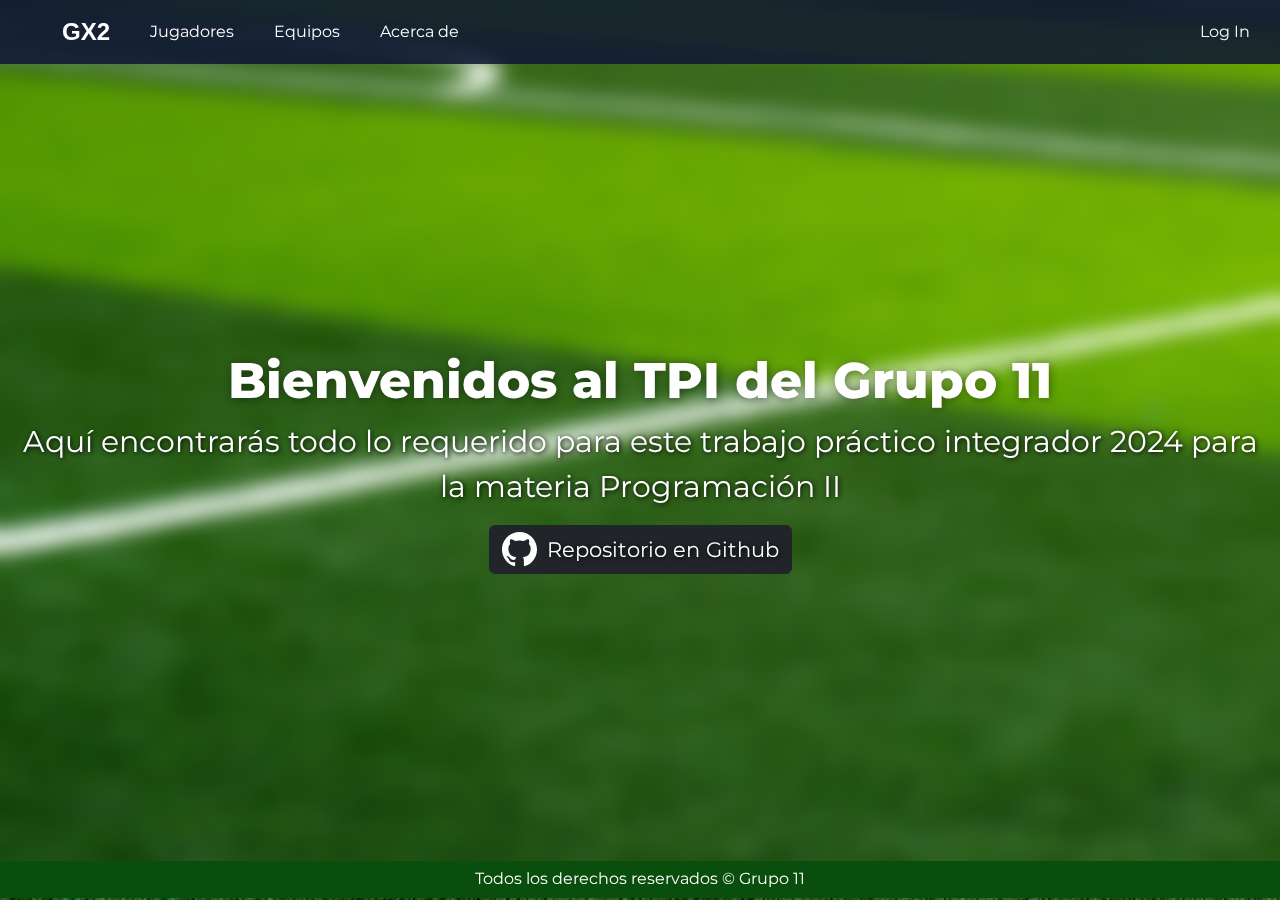
<file: TPI-Grupo11/frontend/index.html>
<!DOCTYPE html>
<html lang="en">
<head>
    <meta charset="UTF-8">
    <meta name="viewport" content="width=device-width, initial-scale=1.0">
    <link rel="shortcut icon" href="/assets/ilustracion-vector-plano-icono-pelota-futbol-fondo_721813-1221.avif">
    <link href="https://cdn.jsdelivr.net/npm/bootstrap@5.3.3/dist/css/bootstrap.min.css" rel="stylesheet" integrity="sha384-QWTKZyjpPEjISv5WaRU9OFeRpok6YctnYmDr5pNlyT2bRjXh0JMhjY6hW+ALEwIH" crossorigin="anonymous">
    <link rel="stylesheet" href="./styles/index.css">
    <link rel="stylesheet" href="./styles/general-styles.css">
    <title>TPI Programación II</title>
</head>
<body>
    <nav class="menu">
        <ul>
            <li class="nav-item">
                <p id="navtitle"><a href="/index.html">GX2</a></p>
            </li>
            <li class="nav-item">
                <a href="/jugadores.html">Jugadores</a>
            </li>
            <li class="drop-down">
                <a href="/equipos.html">Equipos</a>
                <div class="mega-menu fadeIn animated">
                    <span class="left-images">
                        <a href="/login.html"><img src="assets/aPL.jpg"
                                alt="Registrese en nuestro sitio"></a>
                        <p>¡Registrate ya en nuestro sitio!</p>
                    </span>
                    <span class="categories-list">
                        <p class="drtit">¡Únete a la emoción de la Premier League! ⚽🎉<br></p>
                        <p>No te pierdas la oportunidad de ser parte de la liga de fútbol más emocionante del mundo.
                            Disfruta de contenido exclusivo, sigue a tus equipos favoritos, mantente al día
                            con los resultados en tiempo real y vive la acción como nunca antes. ¡Inscríbete y
                            comienza a disfrutar de todo lo que la Premier League tiene para ofrecerte!
                        </p>
                    </span>
                </div>
            </li>
            <li>
                <a href="/acerca-de.html">Acerca de</a>
            </li>
        </ul>
        <ul>
            <li class="nav-item">
                <a class="nav-link active text-light" aria-current="page">
                    <p id="login"></p>
                </a>
            </li>
        </ul>
        <div id="menutoggle">
            <i class="fa fa-bars"></i>
        </div>
    </nav>

    <main class="container-fluid">
        <div class="main-text">
            <h1>Bienvenidos al TPI del Grupo 11</h1>
            <p>Aquí encontrarás todo lo requerido para este trabajo práctico integrador 2024 para la materia Programación II</p>
            <a class="nav-link active" href="https://github.com/MilanesaConPure/Tpi-Grupo11-Final">
                <button class="btn btn-dark">
                    <svg xmlns="http://www.w3.org/2000/svg" width="35" height="35" fill="currentColor" class="bi bi-github" viewBox="0 0 16 16">
                        <path d="M8 0C3.58 0 0 3.58 0 8c0 3.54 2.29 6.53 5.47 7.59.4.07.55-.17.55-.38 0-.19-.01-.82-.01-1.49-2.01.37-2.53-.49-2.69-.94-.09-.23-.48-.94-.82-1.13-.28-.15-.68-.52-.01-.53.63-.01 1.08.58 1.23.82.72 1.21 1.87.87 2.33.66.07-.52.28-.87.51-1.07-1.78-.2-3.64-.89-3.64-3.95 0-.87.31-1.59.82-2.15-.08-.2-.36-1.02.08-2.12 0 0 .67-.21 2.2.82.64-.18 1.32-.27 2-.27s1.36.09 2 .27c1.53-1.04 2.2-.82 2.2-.82.44 1.1.16 1.92.08 2.12.51.56.82 1.27.82 2.15 0 3.07-1.87 3.75-3.65 3.95.29.25.54.73.54 1.48 0 1.07-.01 1.93-.01 2.2 0 .21.15.46.55.38A8.01 8.01 0 0 0 16 8c0-4.42-3.58-8-8-8"/>
                    </svg>
                    <p>Repositorio en Github</p>
                </button>
            </a>
        </div>
    </main>
    <footer>
        <p>Todos los derechos reservados © Grupo 11</p>
    </footer>
    <script src="./javascript/isLogin.js"></script>
    <script src="https://cdn.jsdelivr.net/npm/bootstrap@5.3.3/dist/js/bootstrap.bundle.min.js" integrity="sha384-YvpcrYf0tY3lHB60NNkmXc5s9fDVZLESaAA55NDzOxhy9GkcIdslK1eN7N6jIeHz" crossorigin="anonymous"></script>
</body>
</html>
</file>
<file: TPI-Grupo11/frontend/styles/index.css>
body{
    background-image: url('../assets/wallpaper.jpg');
}

nav.menu {
    padding: 0;
    background: #0e1435d9;
    display: flex;
    justify-content: space-between;
    margin: auto;
}

ul {
    display: flex;
    flex-direction: row;
    align-items: center;
    gap: 20px;
    margin: 0 20px;
}

.menu ul li {
    margin: 10px 0;
    list-style: none;
    color: #fff;
    cursor: pointer;
}

.menu ul li a {
    text-decoration: none;
    color: #fff;
    margin: auto;
    padding: 10px;
}

.menu ul li a:hover {
    background: #ffffff3d;
    color: #fff;
    transition-duration: 0.3s;
}

.menu ul li a p {
    margin: 0;
}

#navtitle {
    margin: auto 0;
}
.izqnav {
    display: flex;
    justify-content: flex-end;
    list-style: none;
    align-items: center;
    margin: auto;
    color: #fff;
}

.izqnav ul {
    align-items: center;
}

.izqnav > ul li a {
    text-decoration: none;
    color: #fff;
    align-items: center;
}

.izqnav > ul li a:hover {
    background: #ffffff3d;
    color: #fff;
    transition-duration: 0.3s;
}

/* Dropdown */
.drop-down {
    position: relative;
}

.mega-menu {
    display: none;
    position: absolute;
    top: 100%;
    left: 0;
    width: 650px;
    padding: 20px;
    background-color: rgba(9, 9, 49, 0.952);
    z-index: 1000;
    flex-wrap: wrap;
    align-content: center;
}

.mega-menu.display-on {
    display: flex;
}

.left-images, .categories-list {
    flex: 1;
    margin-right: 20px;
    min-width: 250px;
}

.left-images img {
    max-height: 250px;
    width: auto;
    display: block;
    padding-left: 20px;
}

/* Categorías */
.mega-menu .categories-list ul {
    list-style-type: none;
    padding: 0;
}

.mega-menu .categories-list ul li {
    margin-bottom: 5px;
}

.categories-list ul span {
    font-weight: bold;
    display: block;
    margin-bottom: 10px;
    line-height: 0.5rem;
}

#menutoggle {
    display: none;
    cursor: pointer;
    font-size: 30px;
    color: #fff;
    padding: 10px;
}

#menutoggle i {
    color: #fff;
    font-size: 33px;
    margin: 0;
    padding: 0;
}

@media (max-width: 768px) {
    #menutoggle {
        display: block;
    }

    .menu ul {
        display: none;
    }

    .menu.active ul {
        display: block;
    }
}

/* Otros Estilos */
#navtitle {
    font-size: 24px;
    font-family: Verdana, Geneva, Tahoma, sans-serif;
    font-weight: bold;
}

#navtitle a:hover {
    background: none;
}
main{
    height: 88.5vh;
    margin: auto;
    width: 100%;
    justify-content: center;
    display: flex;
    flex-direction: column;
    color: white;
    align-items: center;
    text-align: center;
}
.main-text h1{
    font-size: 50px;
    text-shadow: 1px 1px 10px rgba(0, 0, 0, 0.425);
    font-weight: 800;
}
.main-text p{
    text-shadow: 1px 1px 5px rgb(0, 0, 0);
    font-size: 30px;
}
.main-text a button{
    display: flex;
    margin: auto;
    justify-content: center;
    gap: 10px;
    text-align: center;
}
.main-text a button p{
    margin: auto;
    font-size: 1.3rem;
}
</file>
<file: TPI-Grupo11/frontend/styles/general-styles.css>
@import url('https://fonts.googleapis.com/css2?family=Montserrat:ital,wght@0,100..900;1,100..900&display=swap');

body{
    font-family: 'Montserrat', sans-serif;
    backdrop-filter: blur(10px);
}
nav.menu {
    padding: 0;
    background: #0e1435d9;
    display: flex;
    justify-content: space-between;
}

ul {
    display: flex;
    flex-direction: row;
    align-items: center;
    gap: 20px;
    margin: 0 20px !important;
}

.menu ul li {
    margin: 10px 0;
    list-style: none;
    color: #fff;
    cursor: pointer;
}

.menu ul li a {
    text-decoration: none;
    color: #fff;
    margin: auto;
    padding: 10px;
}

.menu ul li a:hover {
    background: #ffffff3d;
    color: #fff;
    transition-duration: 0.3s;
}

.menu ul li a p {
    margin: 0;
}

#navtitle {
    margin: auto 0;
}
.izqnav {
    display: flex;
    justify-content: flex-end;
    list-style: none;
    align-items: center;
    margin: auto;
    color: #fff;
}

.izqnav ul {
    align-items: center;
}

.izqnav > ul li a {
    text-decoration: none;
    color: #fff;
    align-items: center;
}

.izqnav > ul li a:hover {
    background: #ffffff3d;
    color: #fff;
    transition-duration: 0.3s;
}


/* Dropdown */
.drop-down {
    position: relative;
}

.mega-menu {
    display: none;
    position: absolute;
    top: 100%;
    left: 0;
    width: 650px;
    padding: 20px;
    background-color: rgba(9, 9, 49, 0.952);
    z-index: 1000;
    flex-wrap: wrap;
    align-content: center;
}

.mega-menu.display-on {
    display: flex;
}

.left-images, .categories-list {
    flex: 1;
    margin-right: 20px;
    min-width: 250px;
}

.left-images img {
    max-height: 250px;
    width: auto;
    display: block;
    padding-left: 20px;
}

/* Categorías */
.mega-menu .categories-list ul {
    list-style-type: none;
    padding: 0;
}

.mega-menu .categories-list ul li {
    margin-bottom: 5px;
}

.categories-list ul span {
    font-weight: bold;
    display: block;
    margin-bottom: 10px;
    line-height: 0.5rem;
}

#menutoggle {
    display: none;
    cursor: pointer;
    font-size: 30px;
    color: #fff;
    padding: 10px;
}

#menutoggle i {
    color: #fff;
    font-size: 33px;
    margin: 0;
    padding: 0;
}

@media (max-width: 768px) {
    #menutoggle {
        display: block;
    }

    .menu ul {
        display: none;
    }

    .menu.active ul {
        display: block;
    }
}

/* Otros Estilos */
#navtitle {
    font-size: 24px;
    font-family: Verdana, Geneva, Tahoma, sans-serif;
    font-weight: bold;
}

#navtitle a:hover {
    background: none;
}

footer{
    background-color: rgb(9, 78, 13);
    color: white;
    display: flex;
    justify-content: center;
    height: 4.2vh;
}
footer p{
    margin: auto;
}
</file>
